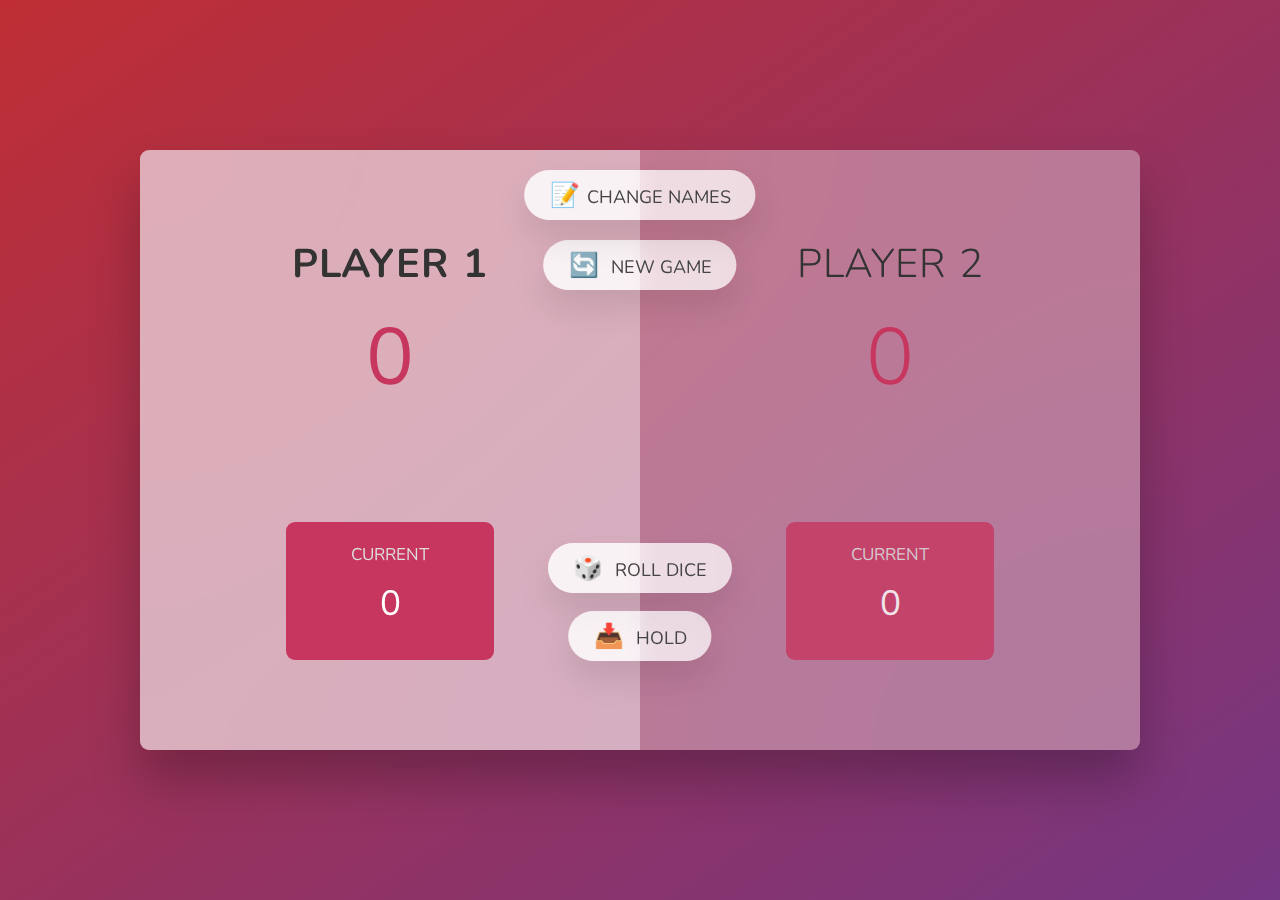
<file: 00_dice_game/index.html>
<!DOCTYPE html>
<html lang="en">
  <head>
    <meta charset="UTF-8" />
    <meta name="viewport" content="width=device-width, initial-scale=1.0" />
    <meta http-equiv="X-UA-Compatible" content="ie=edge" />
    <link rel="stylesheet" href="https://cdn.jsdelivr.net/npm/bootstrap@4.3.1/dist/css/bootstrap.min.css" integrity="sha384-ggOyR0iXCbMQv3Xipma34MD+dH/1fQ784/j6cY/iJTQUOhcWr7x9JvoRxT2MZw1T" crossorigin="anonymous">
    <link rel="stylesheet" href="style.css" />
    <title>Dice Game</title>
  </head>
  <body>
    <main>
      <section class="player player--0 player--active">
        <h2 class="name" id="name--0">PLAYER 1</h2>
        <p class="score" id="score--0">43</p>
        <div class="current">
          <p class="current-label">Current</p>
          <p class="current-score" id="current--0">0</p>
        </div>
      </section>
      <section class="player player--1">
        <h2 class="name" id="name--1">PLAYER 2</h2>
        <p class="score" id="score--1">24</p>
        <div class="current">
          <p class="current-label">Current</p>
          <p class="current-score" id="current--1">0</p>
        </div>
      </section>

      <img src="dice-5.png" alt="Playing dice" class="dice" />
      <button class="btn btn--new">🔄 New game</button>
      <button class="btn btn--names" data-toggle="modal" data-target="#exampleModalCenter">📝Change names</button>
      <button class="btn btn--roll">🎲 Roll dice</button>
      <button class="btn btn--hold">📥 Hold</button>
    </main>

    <div class="modal fade" id="exampleModalCenter" tabindex="-1" role="dialog" aria-labelledby="exampleModalCenterTitle"
    aria-hidden="true">
    <div class="modal-dialog modal-dialog-centered" role="document">
      <div class="modal-content">
        <div class="modal-header">
          <h5 class="modal-title" id="exampleModalCenterTitle">
            Edit player names
          </h5>
          <button type="button" class="close" data-dismiss="modal" aria-label="Close">
            <span aria-hidden="true">&check;</span>
          </button>
        </div>

        <form class="add-items">
          <div class="modal-body">
            <div class="form-row">
              <div class="col-md-6 mb-30">
                <label>Player 1: </label>
                <input type="text" class="form-control-file" name="item" id="player1" required />
              </div>
              <div class="col-md-6 mb-3">
                <label>Player 2: </label>
                <input type="text" class="form-control-file" name="item" id="player2" />
              </div>
            </div>
          </form>
        </div>
      </div>
    </div>
    <script src="https://code.jquery.com/jquery-3.3.1.slim.min.js" integrity="sha384-q8i/X+965DzO0rT7abK41JStQIAqVgRVzpbzo5smXKp4YfRvH+8abtTE1Pi6jizo" crossorigin="anonymous"></script>
    <script src="https://cdn.jsdelivr.net/npm/popper.js@1.14.7/dist/umd/popper.min.js" integrity="sha384-UO2eT0CpHqdSJQ6hJty5KVphtPhzWj9WO1clHTMGa3JDZwrnQq4sF86dIHNDz0W1" crossorigin="anonymous"></script>
    <script src="https://cdn.jsdelivr.net/npm/bootstrap@4.3.1/dist/js/bootstrap.min.js" integrity="sha384-JjSmVgyd0p3pXB1rRibZUAYoIIy6OrQ6VrjIEaFf/nJGzIxFDsf4x0xIM+B07jRM" crossorigin="anonymous"></script>
    <script src="script.js"></script>
  </body>
</html>
</file>
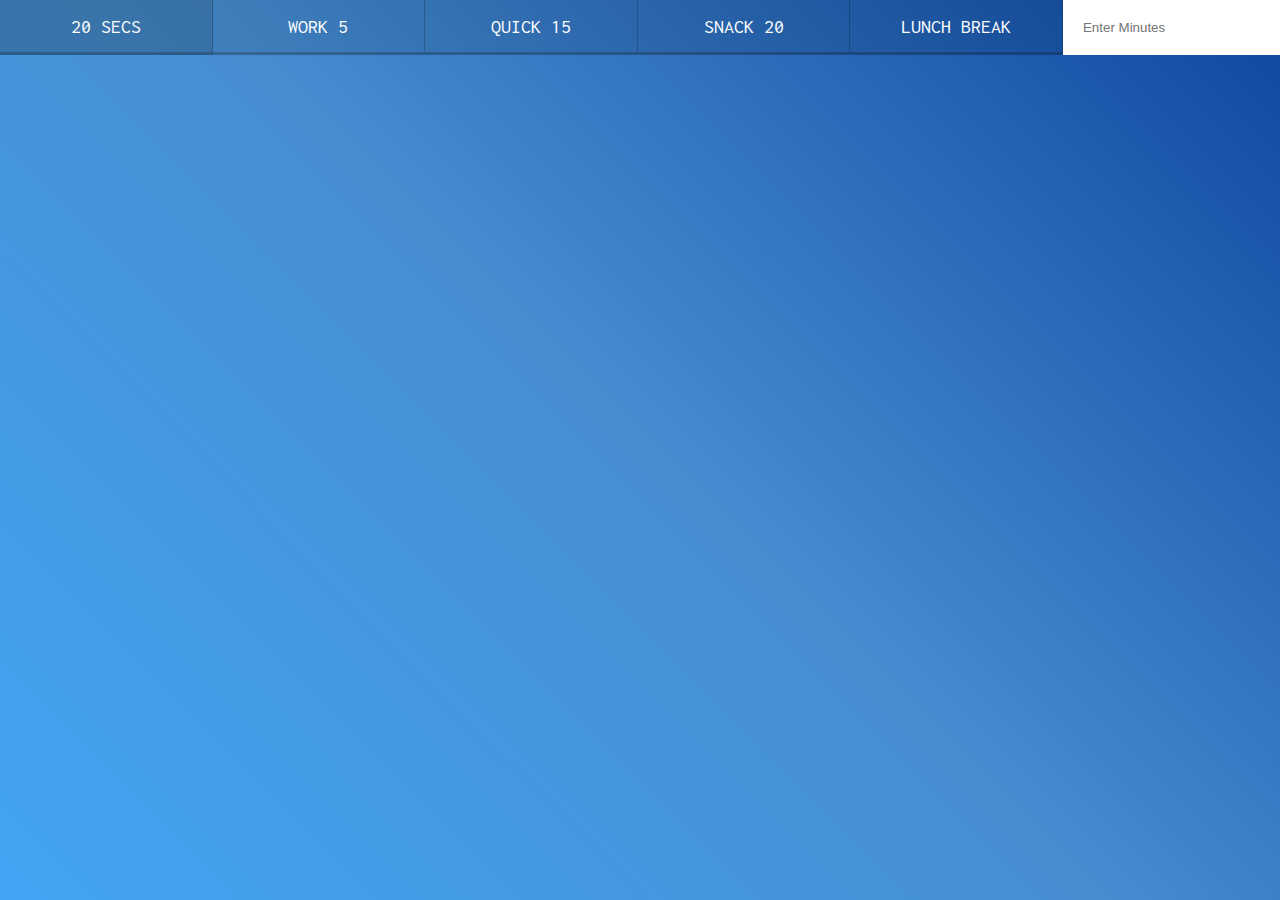
<file: 09_countdown_timer/index.html>
<!DOCTYPE html>
<html lang="en">
<head>
  <meta charset="UTF-8">
  <title>Countdown Timer</title>
  <link href='https://fonts.googleapis.com/css?family=Inconsolata' rel='stylesheet' type='text/css'>
  <link rel="stylesheet" href="style.css">
</head>
<body>
  <div class="timer">
    <div class="timer__controls">
      <button data-time="20" class="timer__button">20 Secs</button>
      <button data-time="300" class="timer__button">Work 5</button>
      <button data-time="900" class="timer__button">Quick 15</button>
      <button data-time="1200" class="timer__button">Snack 20</button>
      <button data-time="3600" class="timer__button">Lunch Break</button>
      <form name="customForm" id="custom">
        <input type="text" name="minutes" placeholder="Enter Minutes">
      </form>
    </div>
    <div class="display">
      <h1 class="display__time-left"></h1>
      <p class="display__end-time"></p>
    </div>
  </div>

  <script src="scripts-START.js"> </script>
</body>
</html>
</file>
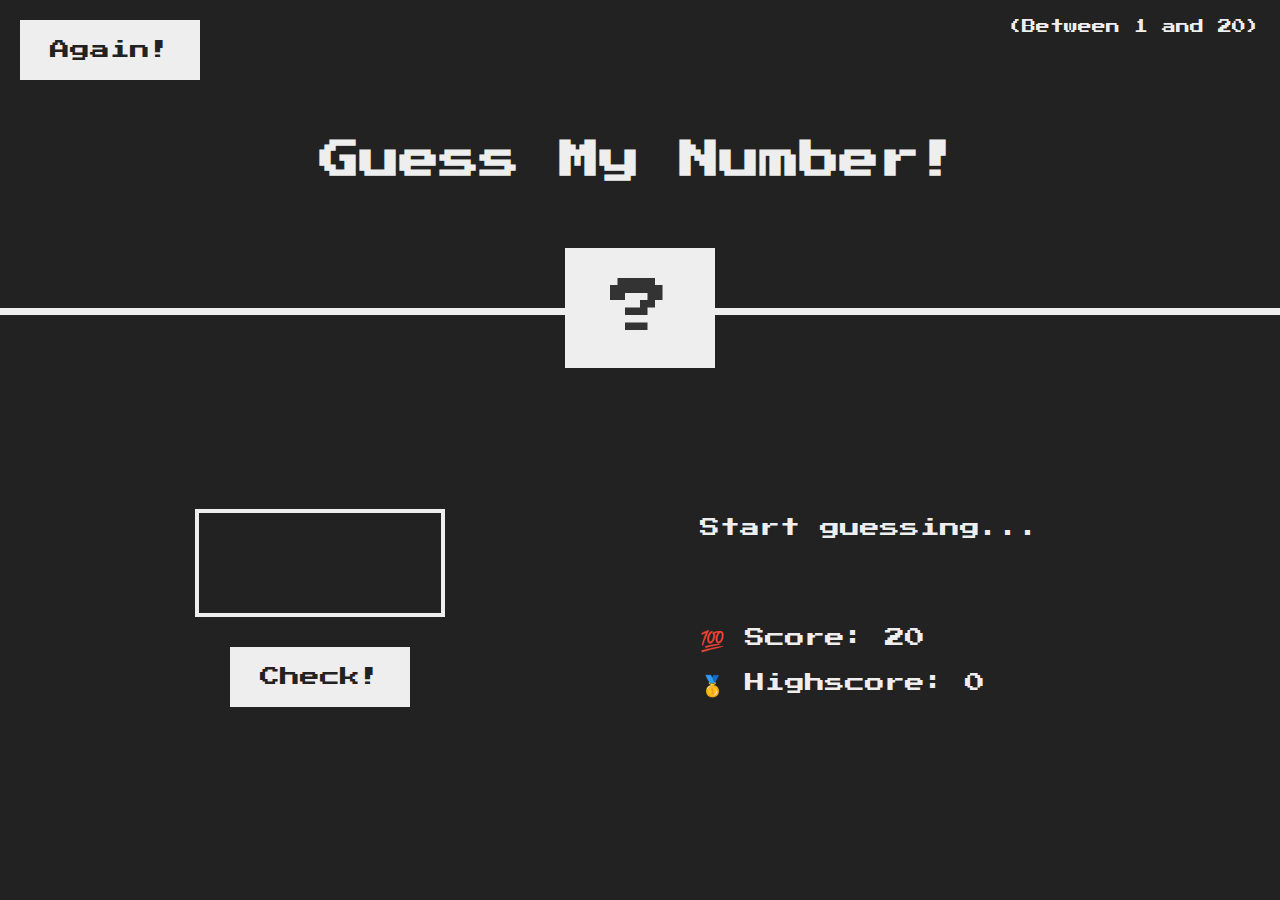
<file: 11_guess_number/index.html>
<!DOCTYPE html>
<html lang="en">
  <head>
    <meta charset="UTF-8" />
    <meta name="viewport" content="width=device-width, initial-scale=1.0" />
    <meta http-equiv="X-UA-Compatible" content="ie=edge" />
    <link rel="stylesheet" href="style.css" />
    <title>Guess My Number!</title>
  </head>
  <body>
    <header>
      <h1>Guess My Number!</h1>
      <p class="between">(Between 1 and 20)</p>
      <button class="btn again">Again!</button>
      <div class="number">?</div>
    </header>
    <main>
      <section class="left">
        <input type="number" class="guess" />
        <button class="btn check">Check!</button>
      </section>
      <section class="right">
        <p class="message">Start guessing...</p>
        <p class="label-score">💯 Score: <span class="score">20</span></p>
        <p class="label-highscore">
          🥇 Highscore: <span class="highscore">0</span>
        </p>
      </section>
    </main>
    <script src="script.js"></script>
  </body>
</html>
</file>
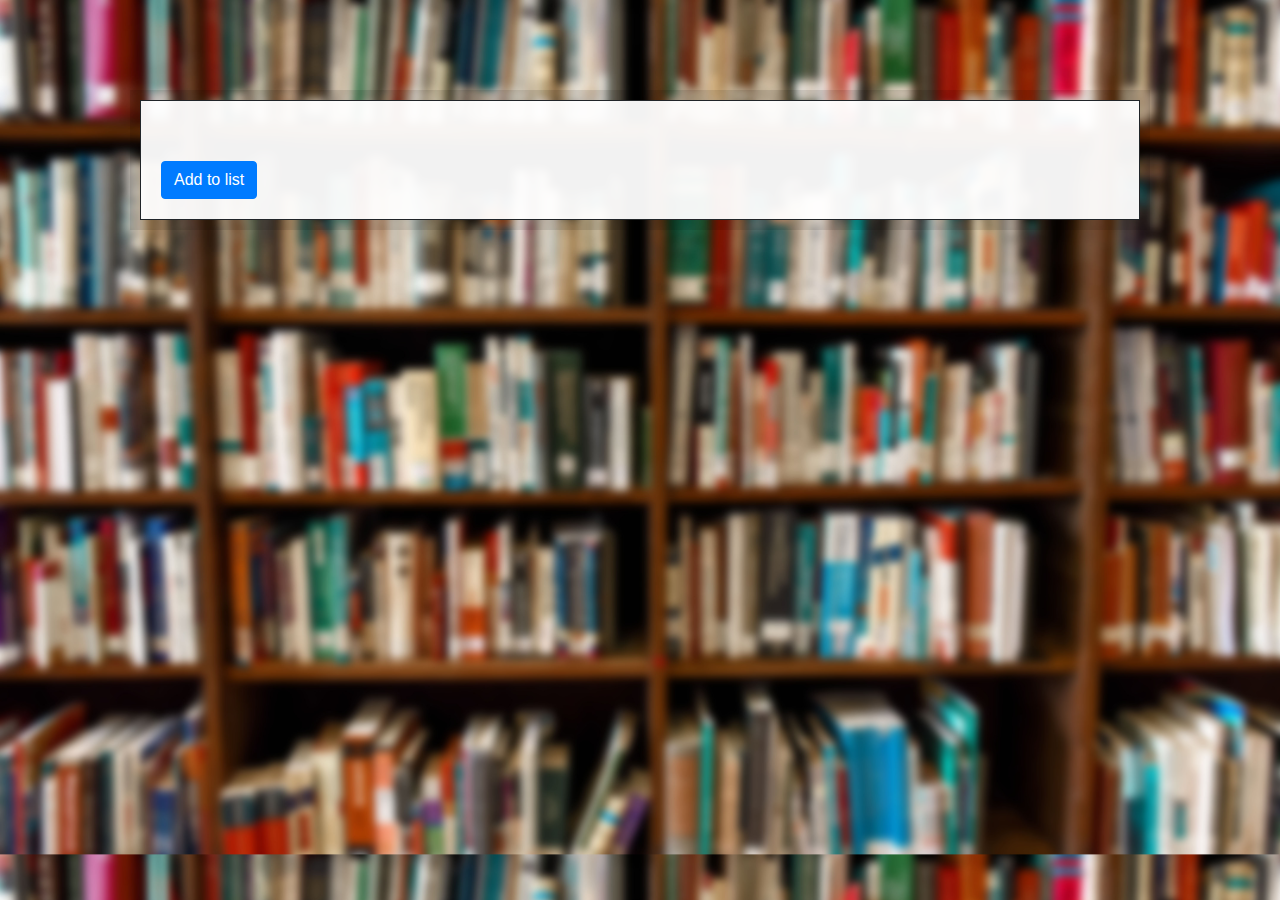
<file: local_crud/index.html>
<!DOCTYPE html>
<html lang="en">

<head>
  <meta charset="UTF-8" />
  <title>Local CRUD</title>
  <!-- CSS only -->
  <link href="https://cdn.jsdelivr.net/npm/bootstrap@5.2.2/dist/css/bootstrap.min.css" rel="stylesheet"
    integrity="sha384-Zenh87qX5JnK2Jl0vWa8Ck2rdkQ2Bzep5IDxbcnCeuOxjzrPF/et3URy9Bv1WTRi" crossorigin="anonymous" />
  <link rel="stylesheet" href="https://cdnjs.cloudflare.com/ajax/libs/twitter-bootstrap/5.2.0/css/bootstrap.min.css" />
  <link rel="stylesheet" href="https://cdn.datatables.net/1.12.1/css/dataTables.bootstrap5.min.css" />
  <link rel="stylesheet" href="https://cdn.jsdelivr.net/npm/bootstrap@4.3.1/dist/css/bootstrap.min.css"
    integrity="sha384-ggOyR0iXCbMQv3Xipma34MD+dH/1fQ784/j6cY/iJTQUOhcWr7x9JvoRxT2MZw1T" crossorigin="anonymous" />
  <link rel="stylesheet" href="style.css" />
  <link rel="stylesheet" href="https://cdn.datatables.net/1.12.1/css/jquery.dataTables.min.css" />
</head>

<body>
  <div class="content">
    <table id="example" class="table"></table>
    <br />
    <button type="button" class="btn btn-primary" data-toggle="modal" data-target="#exampleModalCenter">
      Add to list
    </button>
  </div>

  <!-- add - Modal -->
  <div class="modal fade" id="exampleModalCenter" tabindex="-1" role="dialog" aria-labelledby="exampleModalCenterTitle"
    aria-hidden="true">
    <div class="modal-dialog modal-dialog-centered" role="document">
      <div class="modal-content">
        <div class="modal-header">
          <h5 class="modal-title" id="exampleModalCenterTitle">
            Add to list
          </h5>
          <button type="button" class="close" data-dismiss="modal" aria-label="Close">
            <span aria-hidden="true">&times;</span>
          </button>
        </div>

        <form class="add-items">
          <div class="modal-body">
            <div class="form-row">
              <div class="col-md-6 mb-30">
                <label>Name</label>
                <input type="text" class="form-control" name="item" id="firstName" required />
              </div>
              <div class="col-md-6 mb-3">
                <label>Surname</label>
                <input type="text" class="form-control" name="item" id="lastName" />
              </div>
              <div class="col-md-12 mb-3">
                <label>e-mail</label>
                <input type="text" class="form-control" name="item" id="email" />
              </div>
            </div>

            <label>Country</label>
            <select class="form-select col-md-12 mb-1" name="item" id="selectCountry">
              <option selected>Select Country</option>
            </select>
            <label>City</label>
            <select class="form-select col-md-12 mb-1" name="item" id="selectCity">
              <option selected>Select City</option>
            </select>
          </div>
          <div class="modal-footer">
            <button type="button" class="btn btn-secondary" data-dismiss="modal">
              Close
            </button>
            <button type="submit" class="btn btn-primary add-to-list" id="adding">Add to list</button>
          </div>
        </form>
      </div>
    </div>
  </div>

  <!-- edit - Modal -->
  <div class="modal fade" id="editModal" tabindex="-1" role="dialog" aria-labelledby="exampleModalCenterTitle"
    aria-hidden="true">
    <div class="modal-dialog modal-dialog-centered" role="document">
      <div class="modal-content">
        <div class="modal-header">
          <h5 class="modal-title" id="exampleModalCenterTitle">
            Edit table
          </h5>
          <button type="button" class="close" data-dismiss="modal" aria-label="Close">
            <span aria-hidden="true">&times;</span>
          </button>
        </div>

        <form class="edit-items">
          <div class="modal-body">
            <div class="form-row">
              <div class="col-md-6 mb-30">
                <label>Name</label>
                <input type="text" class="form-control" name="item" id="editFirstName" required />
              </div>
              <div class="col-md-6 mb-3">
                <label>Surname</label>
                <input type="text" class="form-control" name="item" id="editLastName" />
              </div>
              <div class="col-md-12 mb-3">
                <label>e-mail</label>
                <input type="text" class="form-control" name="item" id="editEmail" />
              </div>
            </div>

            <label>Country</label>
            <select class="form-select col-md-12 mb-1" name="item" id="editSelectCountry">
              <option>Choose country</option>
            </select>
            <label>City</label>
            <select class="form-select col-md-12 mb-1" name="item" id="editSelectCity">
              <option>Choose city</option>
            </select>
          </div>
          <div class="modal-footer">
            <button type="button" class="btn btn-secondary" data-dismiss="modal">
              Close
            </button>
            <button type="submit" class="btn btn-primary update-changes">Update changes</button>
          </div>
        </form>
      </div>
    </div>
  </div>



  <script src="https://ajax.googleapis.com/ajax/libs/jquery/3.6.0/jquery.min.js"></script>
  <script src="https://code.jquery.com/jquery-3.6.1.js" integrity="sha256-3zlB5s2uwoUzrXK3BT7AX3FyvojsraNFxCc2vC/7pNI="
    crossorigin="anonymous"></script>
  <script src="https://cdn.jsdelivr.net/npm/popper.js@1.14.7/dist/umd/popper.min.js"
    integrity="sha384-UO2eT0CpHqdSJQ6hJty5KVphtPhzWj9WO1clHTMGa3JDZwrnQq4sF86dIHNDz0W1"
    crossorigin="anonymous"></script>
  <script src="https://cdn.jsdelivr.net/npm/bootstrap@4.3.1/dist/js/bootstrap.min.js"
    integrity="sha384-JjSmVgyd0p3pXB1rRibZUAYoIIy6OrQ6VrjIEaFf/nJGzIxFDsf4x0xIM+B07jRM"
    crossorigin="anonymous"></script>
  <script src="https://cdn.datatables.net/1.13.1/js/jquery.dataTables.min.js"></script>
  <script src="https://code.jquery.com/jquery-3.5.1.js"></script>
  <script src="https://cdn.datatables.net/1.12.1/js/jquery.dataTables.min.js"></script>
  <script src="https://cdn.datatables.net/datetime/1.1.2/js/dataTables.dateTime.min.js"></script>
  <script src="https://editor.datatables.net/extensions/Editor/js/dataTables.editor.min.js"></script>
  <script src="./script.js"></script>
</body>

</html>
</file>
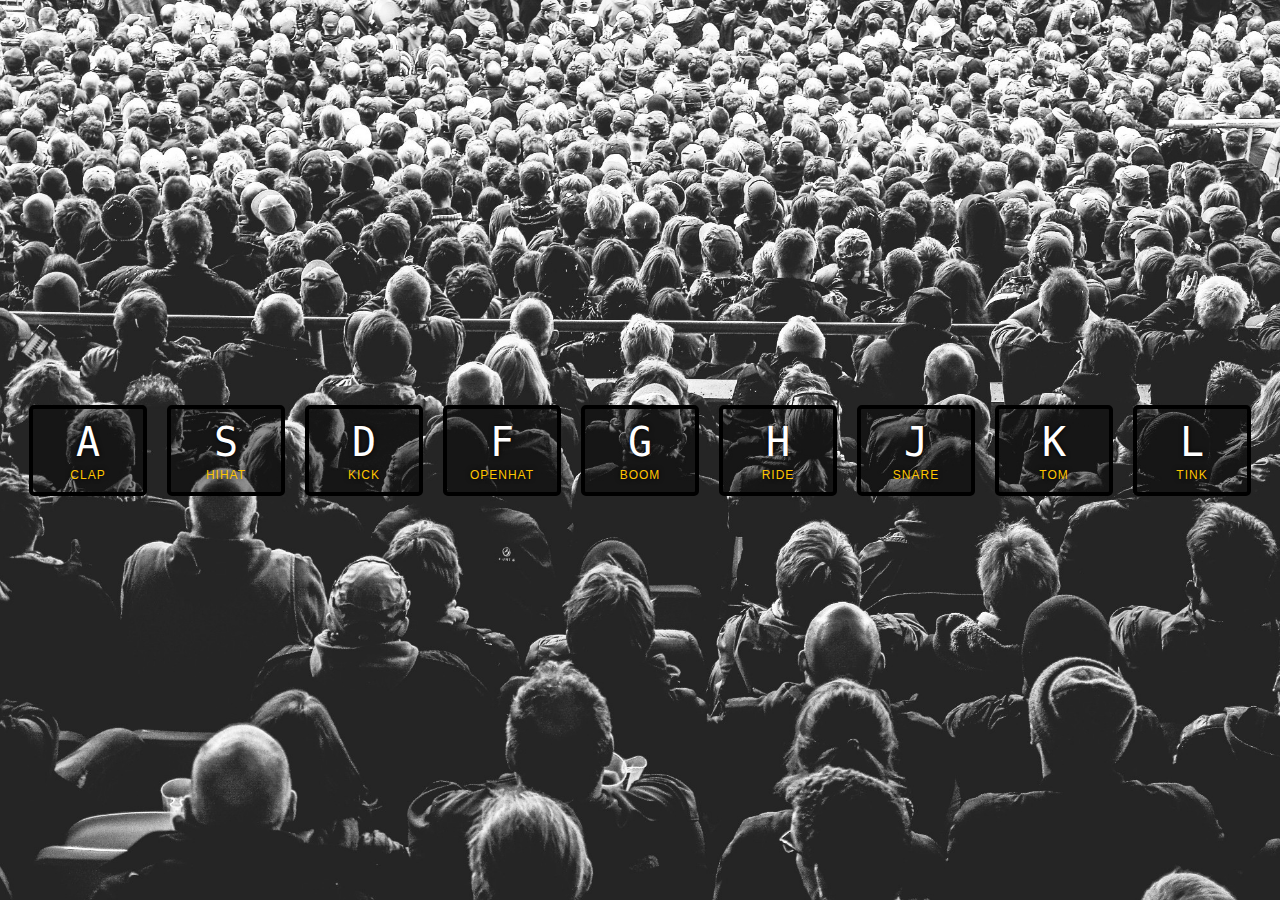
<file: 01_drum_kit/index-FINISHED.html>
<!DOCTYPE html>
<html lang="en">
<head>
  <meta charset="UTF-8">
  <title>JS Drum Kit</title>
  <link rel="stylesheet" href="style.css">
</head>
<body>


  <div class="keys">
    <div data-key="65" class="key">
      <kbd>A</kbd>
      <span class="sound">clap</span>
    </div>
    <div data-key="83" class="key">
      <kbd>S</kbd>
      <span class="sound">hihat</span>
    </div>
    <div data-key="68" class="key">
      <kbd>D</kbd>
      <span class="sound">kick</span>
    </div>
    <div data-key="70" class="key">
      <kbd>F</kbd>
      <span class="sound">openhat</span>
    </div>
    <div data-key="71" class="key">
      <kbd>G</kbd>
      <span class="sound">boom</span>
    </div>
    <div data-key="72" class="key">
      <kbd>H</kbd>
      <span class="sound">ride</span>
    </div>
    <div data-key="74" class="key">
      <kbd>J</kbd>
      <span class="sound">snare</span>
    </div>
    <div data-key="75" class="key">
      <kbd>K</kbd>
      <span class="sound">tom</span>
    </div>
    <div data-key="76" class="key">
      <kbd>L</kbd>
      <span class="sound">tink</span>
    </div>
  </div>

  <audio data-key="65" src="sounds/clap.wav"></audio>
  <audio data-key="83" src="sounds/hihat.wav"></audio>
  <audio data-key="68" src="sounds/kick.wav"></audio>
  <audio data-key="70" src="sounds/openhat.wav"></audio>
  <audio data-key="71" src="sounds/boom.wav"></audio>
  <audio data-key="72" src="sounds/ride.wav"></audio>
  <audio data-key="74" src="sounds/snare.wav"></audio>
  <audio data-key="75" src="sounds/tom.wav"></audio>
  <audio data-key="76" src="sounds/tink.wav"></audio>

<script>
  function removeTransition(e) {
    if (e.propertyName !== 'transform') return;
    e.target.classList.remove('playing');
  }

  function playSound(e) {
    const audio = document.querySelector(`audio[data-key="${e.keyCode}"]`);
    const key = document.querySelector(`div[data-key="${e.keyCode}"]`);
    if (!audio) return;

    key.classList.add('playing');
    audio.currentTime = 0;
    audio.play();
  }

  const keys = Array.from(document.querySelectorAll('.key'));
  keys.forEach(key => key.addEventListener('transitionend', removeTransition));
  window.addEventListener('keydown', playSound);
</script>


</body>
</html>
</file>
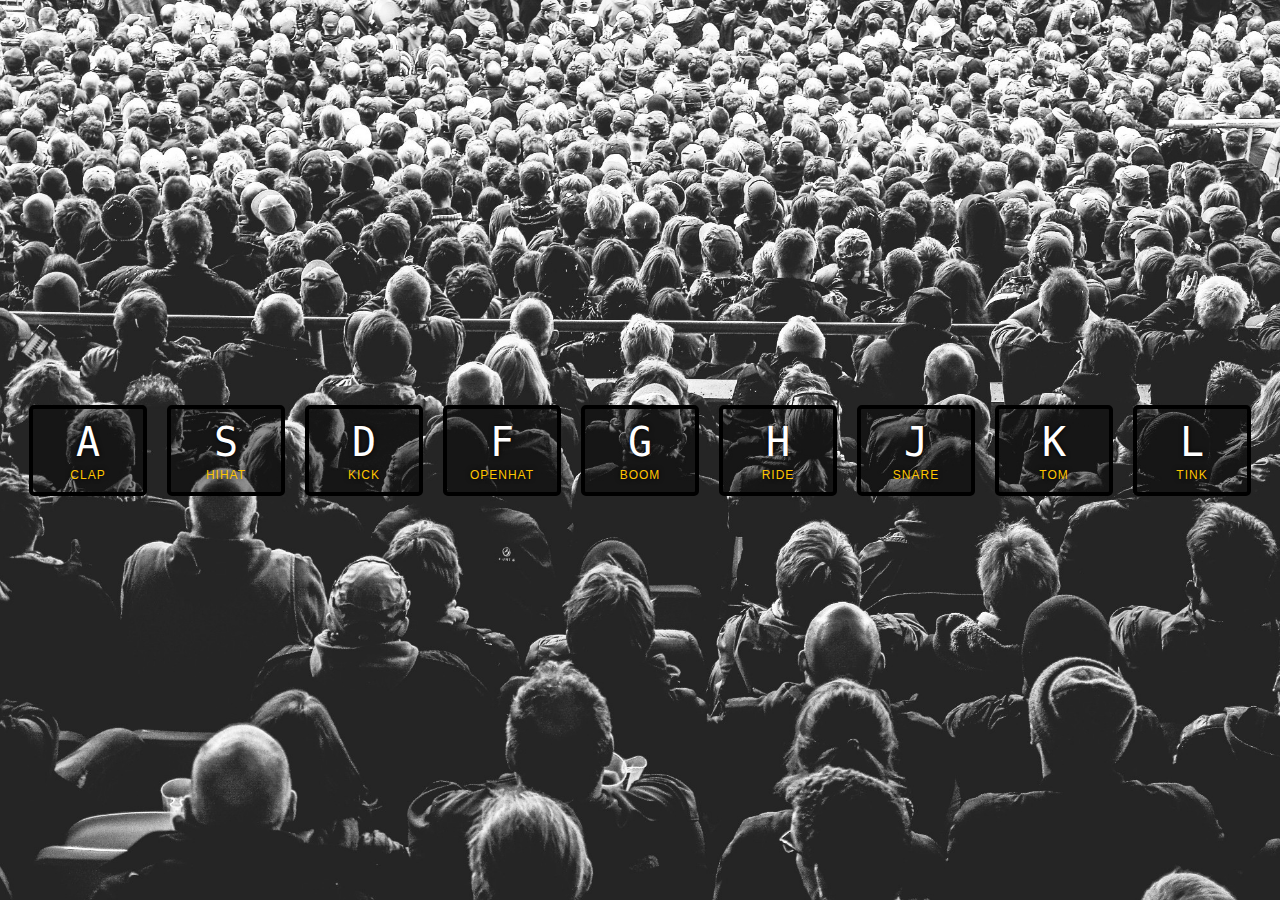
<file: 01_drum_kit/index-START.html>
<!DOCTYPE html>
<html lang="en">
<head>
  <meta charset="UTF-8">
  <title>JS Drum Kit</title>
  <link rel="stylesheet" href="style.css">
</head>
<body>


  <div class="keys">
    <div data-key="65" class="key">
      <kbd>A</kbd>
      <span class="sound">clap</span>
    </div>
    <div data-key="83" class="key">
      <kbd>S</kbd>
      <span class="sound">hihat</span>
    </div>
    <div data-key="68" class="key">
      <kbd>D</kbd>
      <span class="sound">kick</span>
    </div>
    <div data-key="70" class="key">
      <kbd>F</kbd>
      <span class="sound">openhat</span>
    </div>
    <div data-key="71" class="key">
      <kbd>G</kbd>
      <span class="sound">boom</span>
    </div>
    <div data-key="72" class="key">
      <kbd>H</kbd>
      <span class="sound">ride</span>
    </div>
    <div data-key="74" class="key">
      <kbd>J</kbd>
      <span class="sound">snare</span>
    </div>
    <div data-key="75" class="key">
      <kbd>K</kbd>
      <span class="sound">tom</span>
    </div>
    <div data-key="76" class="key">
      <kbd>L</kbd>
      <span class="sound">tink</span>
    </div>
  </div>

  <audio data-key="65" src="sounds/clap.wav"></audio>
  <audio data-key="83" src="sounds/hihat.wav"></audio>
  <audio data-key="68" src="sounds/kick.wav"></audio>
  <audio data-key="70" src="sounds/openhat.wav"></audio>
  <audio data-key="71" src="sounds/boom.wav"></audio>
  <audio data-key="72" src="sounds/ride.wav"></audio>
  <audio data-key="74" src="sounds/snare.wav"></audio>
  <audio data-key="75" src="sounds/tom.wav"></audio>
  <audio data-key="76" src="sounds/tink.wav"></audio>

<script>

function removeTransition(e) {

    if (e.propertyName !== 'transform') return;
    console.log("removed");
    e.target.classList.remove('playing');
  }

  function playSound(e){
    
    console.log("played");
    const audio = document.querySelector(`audio[data-key="${e.keyCode}"]`);
    const key = document.querySelector(`div[data-key="${e.keyCode}"]`);
    if (!audio) return;

    
    key.classList.add('playing');
    audio.currentTime = 0;
    audio.play();
    
  }

  const keys = Array.from(document.querySelectorAll('.key'));
  keys.forEach(key => key.addEventListener('transitionend', removeTransition));
  window.addEventListener('keydown', playSound);
  
</script>


</body>
</html>
</file>
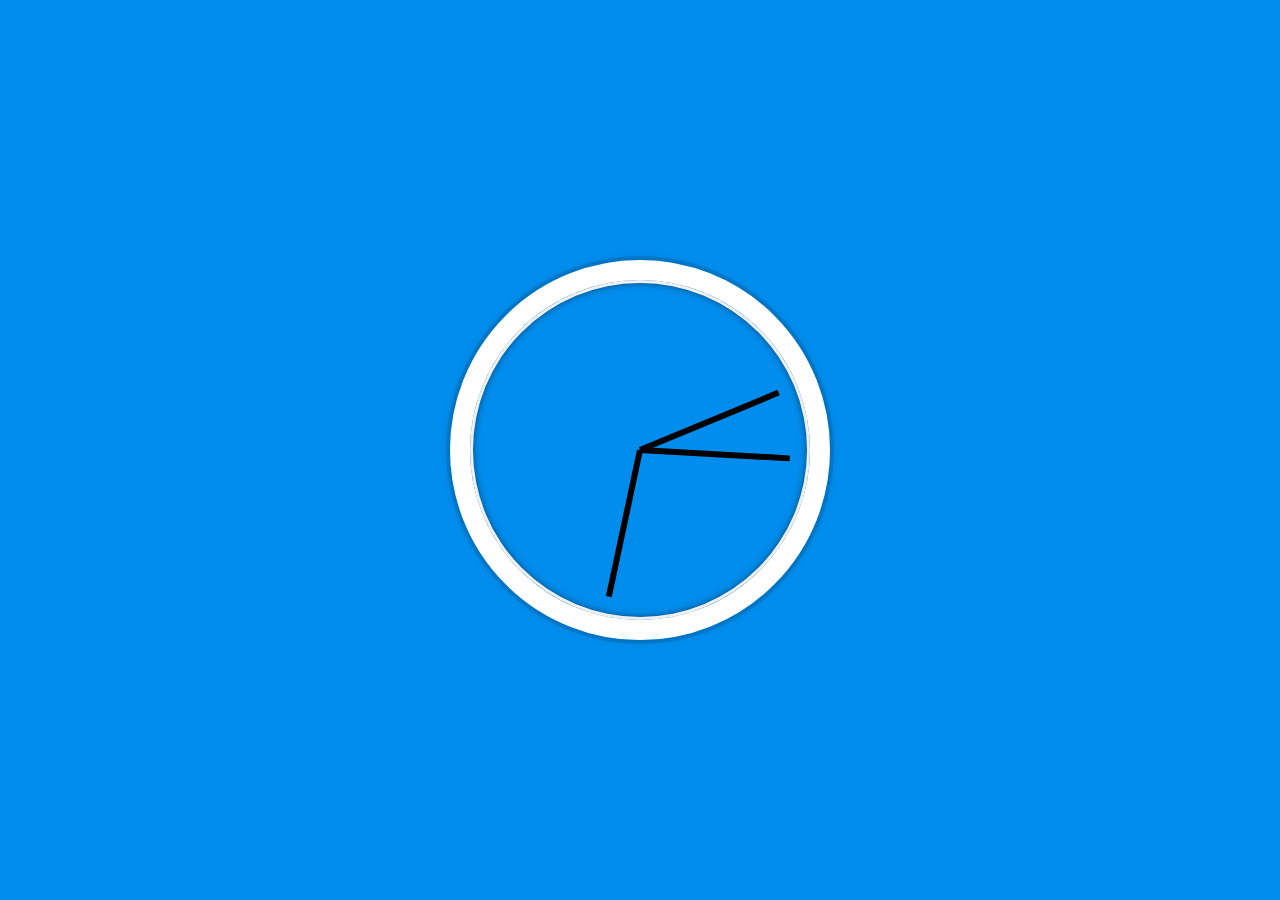
<file: 02_clock/index-FINISHED.html>
<!DOCTYPE html>
<html lang="en">
<head>
  <meta charset="UTF-8">
  <title>JS + CSS Clock</title>
</head>
<body>


    <div class="clock">
      <div class="clock-face">
        <div class="hand hour-hand"></div>
        <div class="hand min-hand"></div>
        <div class="hand second-hand"></div>
      </div>
    </div>


  <style>
    html {
      background: #018DED url(https://unsplash.it/1500/1000?image=881&blur=5);
      background-size: cover;
      font-family: 'helvetica neue';
      text-align: center;
      font-size: 10px;
    }

    body {
      margin: 0;
      font-size: 2rem;
      display: flex;
      flex: 1;
      min-height: 100vh;
      align-items: center;
    }

    .clock {
      width: 30rem;
      height: 30rem;
      border: 20px solid white;
      border-radius: 50%;
      margin: 50px auto;
      position: relative;
      padding: 2rem;
      box-shadow:
        0 0 0 4px rgba(0,0,0,0.1),
        inset 0 0 0 3px #EFEFEF,
        inset 0 0 10px black,
        0 0 10px rgba(0,0,0,0.2);
    }

    .clock-face {
      position: relative;
      width: 100%;
      height: 100%;
      transform: translateY(-3px); /* account for the height of the clock hands */
    }

    .hand {
      width: 50%;
      height: 6px;
      background: black;
      position: absolute;
      top: 50%;
      transform-origin: 100%;
      transform: rotate(90deg);
      transition: all 0.05s;
      transition-timing-function: cubic-bezier(0.1, 2.7, 0.58, 1);
    }
</style>

<script>
  const secondHand = document.querySelector('.second-hand');
  const minsHand = document.querySelector('.min-hand');
  const hourHand = document.querySelector('.hour-hand');

  function setDate() {
    const now = new Date();

    const seconds = now.getSeconds();
    const secondsDegrees = ((seconds / 60) * 360) + 90;
    secondHand.style.transform = `rotate(${secondsDegrees}deg)`;

    const mins = now.getMinutes();
    const minsDegrees = ((mins / 60) * 360) + ((seconds/60)*6) + 90;
    minsHand.style.transform = `rotate(${minsDegrees}deg)`;

    const hour = now.getHours();
    const hourDegrees = ((hour / 12) * 360) + ((mins/60)*30) + 90;
    hourHand.style.transform = `rotate(${hourDegrees}deg)`;
  }

  setInterval(setDate, 1000);

  setDate();

</script>
</body>
</html>
</file>
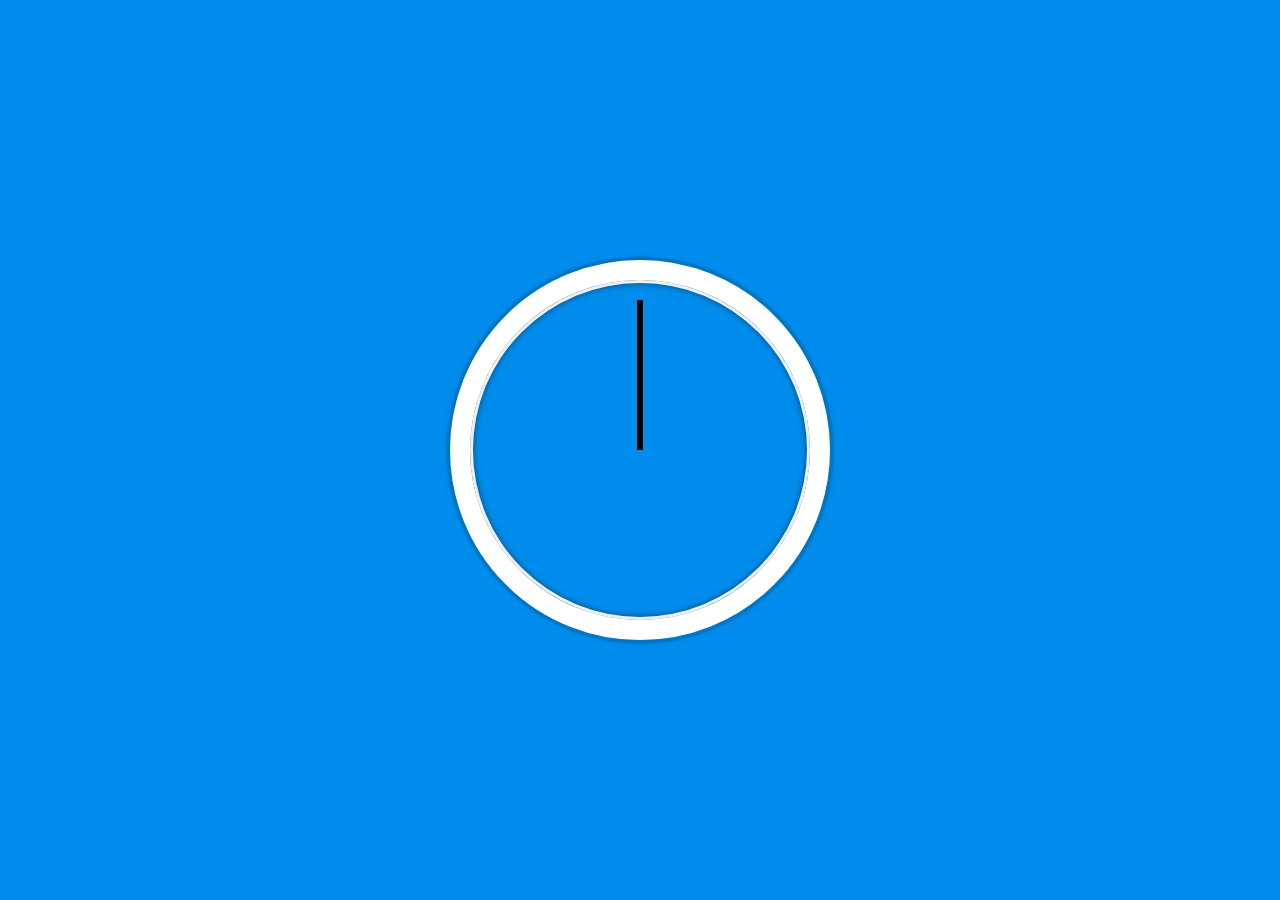
<file: 02_clock/index-START.html>
<!DOCTYPE html>
<html lang="en">
<head>
  <meta charset="UTF-8">
  <title>JS + CSS Clock</title>
</head>
<body>


    <div class="clock">
      <div class="clock-face">
        <div class="hand hour-hand"></div>
        <div class="hand min-hand"></div>
        <div class="hand second-hand"></div>
      </div>
    </div>


  <style>
    html {
      background: #018DED url(https://unsplash.it/1500/1000?image=881&blur=5);
      background-size: cover;
      font-family: 'helvetica neue';
      text-align: center;
      font-size: 10px;
    }

    body {
      margin: 0;
      font-size: 2rem;
      display: flex;
      flex: 1;
      min-height: 100vh;
      align-items: center;
    }

    .clock {
      width: 30rem;
      height: 30rem;
      border: 20px solid white;
      border-radius: 50%;
      margin: 50px auto;
      position: relative;
      padding: 2rem;
      box-shadow:
        0 0 0 4px rgba(0,0,0,0.1),
        inset 0 0 0 3px #EFEFEF,
        inset 0 0 10px black,
        0 0 10px rgba(0,0,0,0.2);
    }

    .clock-face {
      position: relative;
      width: 100%;
      height: 100%;
      transform: translateY(-3px); /* account for the height of the clock hands */
    }

    .hand {
      width: 50%;
      height: 6px;
      background: black;
      position: absolute;
      top: 50%;
      transform-origin: 100%;
      transform: rotate(90deg);
      transition: all 0.05s;
      transition-timing-function: cubic-bezier(0.14, 1.8, 0.58, 1);
    }

  </style>
  
  <script>
    const secondHand = document.querySelector('.second-hand');
    const minutesHand = document.querySelector('.min-hand');
    const hoursHand = document.querySelector('.hour-hand')

    function setDate(){
      const now = new Date();
      const seconds = now.getSeconds();
      const secondsDegrees = ((seconds / 60) * 360) + 90;

      const minutes = now.getMinutes();
      const minutesDegrees = ((minutes / 60) * 360) + 90;

      const hours = now.getHours();
      const hoursDegrees =   ((hours / 12) * 360) + 90;


      secondHand.style.transform = `rotate(${secondsDegrees}deg)`;
      minutesHand.style.transform = `rotate(${minutesDegrees}deg)`;
      hoursHand.style.transform = `rotate(${hoursDegrees}deg)`
    }
    setInterval(setDate, 1000);

  </script>
</body>
</html>
</file>
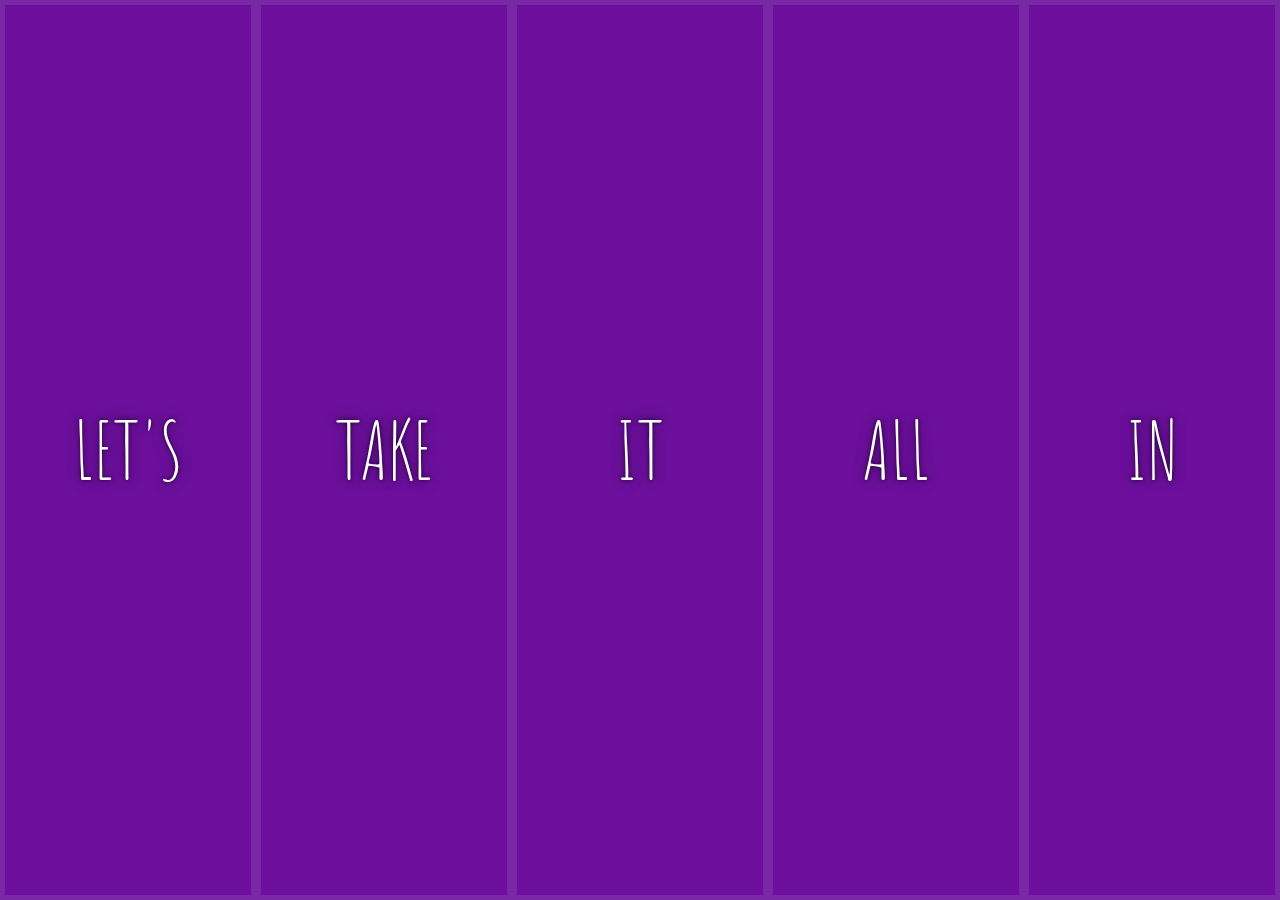
<file: 03_flex_galery/index-FINISHED.html>
<!DOCTYPE html>
<html lang="en">
<head>
  <meta charset="UTF-8">
  <title>Flex Panels 💪</title>
  <link href='https://fonts.googleapis.com/css?family=Amatic+SC' rel='stylesheet' type='text/css'>
</head>
<body>
  <style>
    html {
      box-sizing: border-box;
      background: #ffc600;
      font-family: 'helvetica neue';
      font-size: 20px;
      font-weight: 200;
    }
    
    body {
      margin: 0;
    }
    
    *, *:before, *:after {
      box-sizing: inherit;
    }

    .panels {
      min-height: 100vh;
      overflow: hidden;
      display: flex;
    }

    .panel {
      background: #6B0F9C;
      box-shadow: inset 0 0 0 5px rgba(255,255,255,0.1);
      color: white;
      text-align: center;
      align-items: center;
      /* Safari transitionend event.propertyName === flex */
      /* Chrome + FF transitionend event.propertyName === flex-grow */
      transition:
        font-size 0.7s cubic-bezier(0.61,-0.19, 0.7,-0.11),
        flex 0.7s cubic-bezier(0.61,-0.19, 0.7,-0.11),
        background 0.2s;
      font-size: 20px;
      background-size: cover;
      background-position: center;
      flex: 1;
      justify-content: center;
      display: flex;
      flex-direction: column;
    }

    .panel1 { background-image:url(https://source.unsplash.com/gYl-UtwNg_I/1500x1500); }
    .panel2 { background-image:url(https://source.unsplash.com/rFKUFzjPYiQ/1500x1500); }
    .panel3 { background-image:url(https://images.unsplash.com/photo-1465188162913-8fb5709d6d57?ixlib=rb-0.3.5&q=80&fm=jpg&crop=faces&cs=tinysrgb&w=1500&h=1500&fit=crop&s=967e8a713a4e395260793fc8c802901d); }
    .panel4 { background-image:url(https://source.unsplash.com/ITjiVXcwVng/1500x1500); }
    .panel5 { background-image:url(https://source.unsplash.com/3MNzGlQM7qs/1500x1500); }

    /* Flex Items */
    .panel > * {
      margin: 0;
      width: 100%;
      transition: transform 0.5s;
      flex: 1 0 auto;
      display: flex;
      justify-content: center;
      align-items: center;
    }

    .panel > *:first-child { transform: translateY(-100%); }
    .panel.open-active > *:first-child { transform: translateY(0); }
    .panel > *:last-child { transform: translateY(100%); }
    .panel.open-active > *:last-child { transform: translateY(0); }

    .panel p {
      text-transform: uppercase;
      font-family: 'Amatic SC', cursive;
      text-shadow: 0 0 4px rgba(0, 0, 0, 0.72), 0 0 14px rgba(0, 0, 0, 0.45);
      font-size: 2em;
    }
    
    .panel p:nth-child(2) {
      font-size: 4em;
    }

    .panel.open {
      flex: 5;
      font-size: 40px;
    }
    
    @media only screen and (max-width: 600px) {
      .panel p {
        font-size: 1em;
      }
    }
  </style>


  <div class="panels">
    <div class="panel panel1">
      <p>Hey</p>
      <p>Let's</p>
      <p>Dance</p>
    </div>
    <div class="panel panel2">
      <p>Give</p>
      <p>Take</p>
      <p>Receive</p>
    </div>
    <div class="panel panel3">
      <p>Experience</p>
      <p>It</p>
      <p>Today</p>
    </div>
    <div class="panel panel4">
      <p>Give</p>
      <p>All</p>
      <p>You can</p>
    </div>
    <div class="panel panel5">
      <p>Life</p>
      <p>In</p>
      <p>Motion</p>
    </div>
  </div>

  <script>
    const panels = document.querySelectorAll('.panel');

    function toggleOpen() {
      console.log('Hello');
      this.classList.toggle('open');
    }

    function toggleActive(e) {
      console.log(e.propertyName);
      if (e.propertyName.includes('flex')) {
        this.classList.toggle('open-active');
      }
    }

    panels.forEach(panel => panel.addEventListener('click', toggleOpen));
    panels.forEach(panel => panel.addEventListener('transitionend', toggleActive));
  </script>

</body>
</html>
</file>
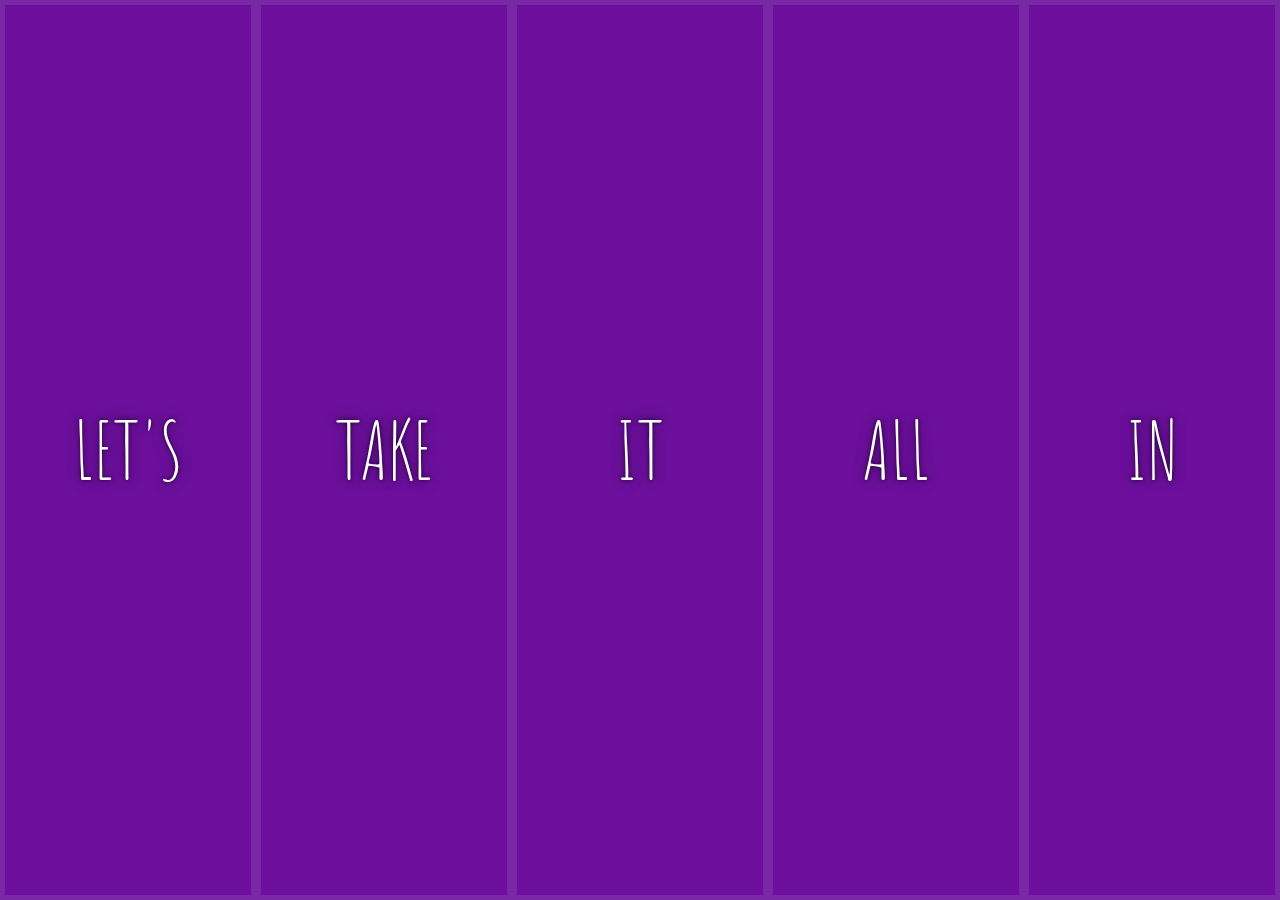
<file: 03_flex_galery/index-START.html>
<!DOCTYPE html>
<html lang="en">
<head>
  <meta charset="UTF-8">
  <title>Flex Panels 💪</title>
  <link href='https://fonts.googleapis.com/css?family=Amatic+SC' rel='stylesheet' type='text/css'>
</head>
<body>
  <style>
    html {
      box-sizing: border-box;
      background: #ffc600;
      font-family: 'helvetica neue';
      font-size: 20px;
      font-weight: 200;
    }
    
    body {
      margin: 0;
    }
    
    *, *:before, *:after {
      box-sizing: inherit;
    }

    .panels {
      min-height: 100vh;
      overflow: hidden;
      display: flex;
    }

    .panel {
      background: #6B0F9C;
      box-shadow: inset 0 0 0 5px rgba(255,255,255,0.1);
      color: white;
      text-align: center;
      align-items: center;
      /* Safari transitionend event.propertyName === flex */
      /* Chrome + FF transitionend event.propertyName === flex-grow */
      transition:
        font-size 0.7s cubic-bezier(0.61,-0.19, 0.7,-0.11),
        flex 0.7s cubic-bezier(0.61,-0.19, 0.7,-0.11),
        background 0.2s;
      font-size: 20px;
      background-size: cover;
      background-position: center;
      flex: 1;
      justify-content: center;
      align-items: center;
      display: flex;
      flex-direction: column;
    }

    .panel1 { background-image:url(https://source.unsplash.com/gYl-UtwNg_I/1500x1500); }
    .panel2 { background-image:url(https://source.unsplash.com/rFKUFzjPYiQ/1500x1500); }
    .panel3 { background-image:url(https://images.unsplash.com/photo-1465188162913-8fb5709d6d57?ixlib=rb-0.3.5&q=80&fm=jpg&crop=faces&cs=tinysrgb&w=1500&h=1500&fit=crop&s=967e8a713a4e395260793fc8c802901d); }
    .panel4 { background-image:url(https://source.unsplash.com/ITjiVXcwVng/1500x1500); }
    .panel5 { background-image:url(https://source.unsplash.com/3MNzGlQM7qs/1500x1500); }

    /* Flex Children */
    .panel > * {
      margin: 0;
      width: 100%;
      transition: transform 0.5s;
      flex: 1 0 auto;
      display: flex;
      justify-content: center;
      align-items: center;
    }

    .panel > *:first-child{transform: translateY(-100%)}
    .panel.open-active > *:first-child{transform: translate(0)}
    .panel > *:last-child{transform: translateY(100%)}
    .panel.open-active > *:last-child{transform: translate(0)}

    .panel p {
      text-transform: uppercase;
      font-family: 'Amatic SC', cursive;
      text-shadow: 0 0 4px rgba(0, 0, 0, 0.72), 0 0 14px rgba(0, 0, 0, 0.45);
      font-size: 2em;
    }
    
    .panel p:nth-child(2) {
      font-size: 4em;
    }

    .panel.open {
      font-size: 40px;
      flex: 5;
    }

  </style>


  <div class="panels">
    <div class="panel panel1">
      <p>Hey</p>
      <p>Let's</p>
      <p>Dance</p>
    </div>
    <div class="panel panel2">
      <p>Give</p>
      <p>Take</p>
      <p>Receive</p>
    </div>
    <div class="panel panel3">
      <p>Experience</p>
      <p>It</p>
      <p>Today</p>
    </div>
    <div class="panel panel4">
      <p>Give</p>
      <p>All</p>
      <p>You can</p>
    </div>
    <div class="panel panel5">
      <p>Life</p>
      <p>In</p>
      <p>Motion</p>
    </div>
  </div>

  <script>
    const panels = document.querySelectorAll('.panel');

    panels.forEach(item => item.addEventListener('click', toggleOpen));
    panels.forEach(item => item.addEventListener('transitionend', transitionDone));

    function toggleOpen(){
      this.classList.toggle('open');
    }

   function transitionDone(e){
    if(e.propertyName.includes('flex')){
      console.log(this)
      this.classList.toggle('open-active')
    }
    }  

    

  </script>



</body>
</html>
</file>
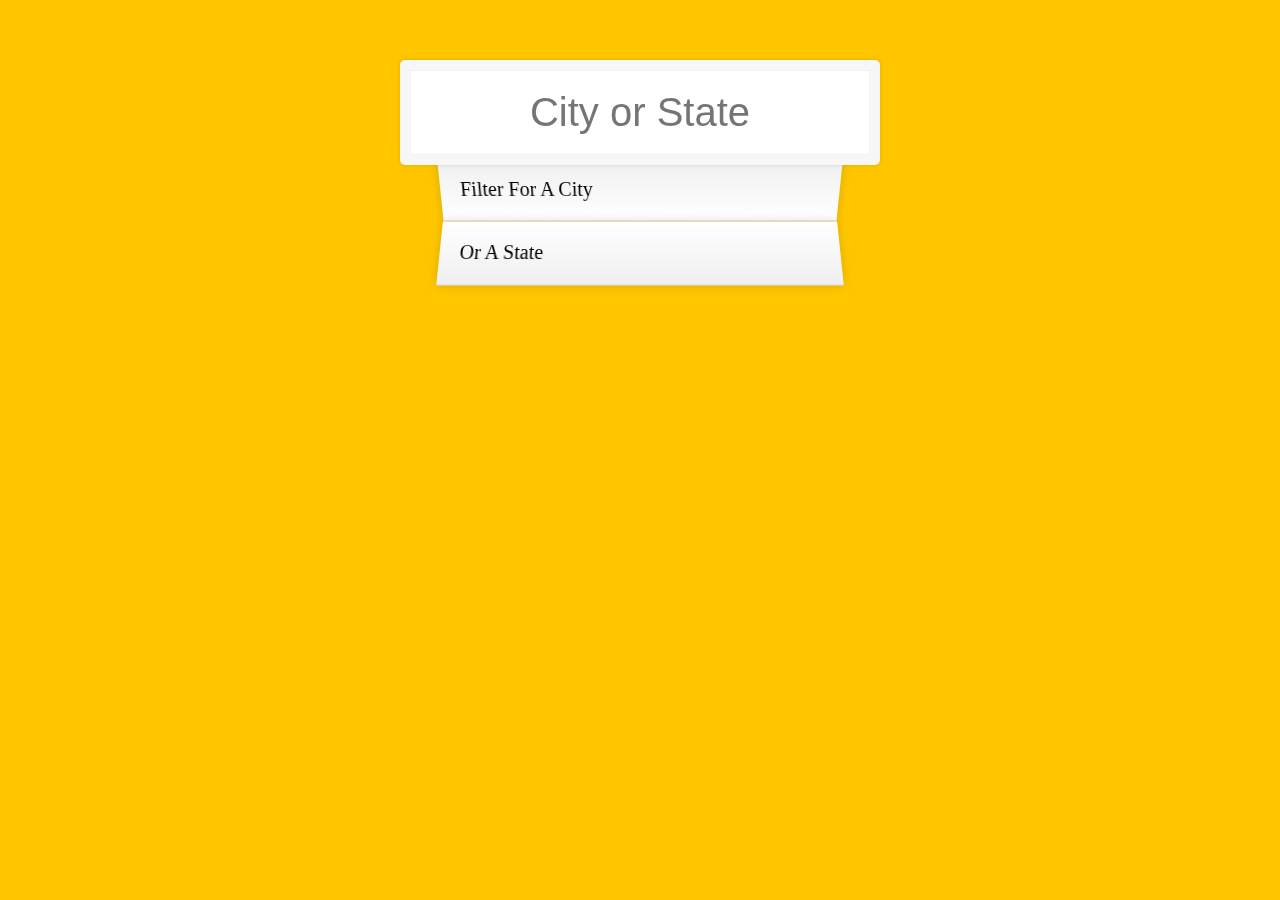
<file: 04_type_ahead/index-FINISHED.html>
<!DOCTYPE html>
<html lang="en">
<head>
  <meta charset="UTF-8">
  <title>Type Ahead 👀</title>
  <link rel="stylesheet" href="style.css">
</head>
<body>

  <form class="search-form">
    <input type="text" class="search" placeholder="City or State">
    <ul class="suggestions">
      <li>Filter for a city</li>
      <li>or a state</li>
    </ul>
  </form>
<script>
const endpoint = 'https://gist.githubusercontent.com/Miserlou/c5cd8364bf9b2420bb29/raw/2bf258763cdddd704f8ffd3ea9a3e81d25e2c6f6/cities.json';

const cities = [];
fetch(endpoint)
  .then(blob => blob.json())
  .then(data => cities.push(...data));

function findMatches(wordToMatch, cities) {
  return cities.filter(place => {
    // here we need to figure out if the city or state matches what was searched
    const regex = new RegExp(wordToMatch, 'gi');
    return place.city.match(regex) || place.state.match(regex)
  });
}

function numberWithCommas(x) {
  return x.toString().replace(/\B(?=(\d{3})+(?!\d))/g, ',');
}

function displayMatches() {
  const matchArray = findMatches(this.value, cities);
  const html = matchArray.map(place => {
    const regex = new RegExp(this.value, 'gi');
    const cityName = place.city.replace(regex, `<span class="hl">${this.value}</span>`);
    const stateName = place.state.replace(regex, `<span class="hl">${this.value}</span>`);
    return `
      <li>
        <span class="name">${cityName}, ${stateName}</span>
        <span class="population">${numberWithCommas(place.population)}</span>
      </li>
    `;
  }).join('');
  suggestions.innerHTML = html;
}

const searchInput = document.querySelector('.search');
const suggestions = document.querySelector('.suggestions');

searchInput.addEventListener('change', displayMatches);
searchInput.addEventListener('keyup', displayMatches);

</script>
  </body>
</html>
</file>
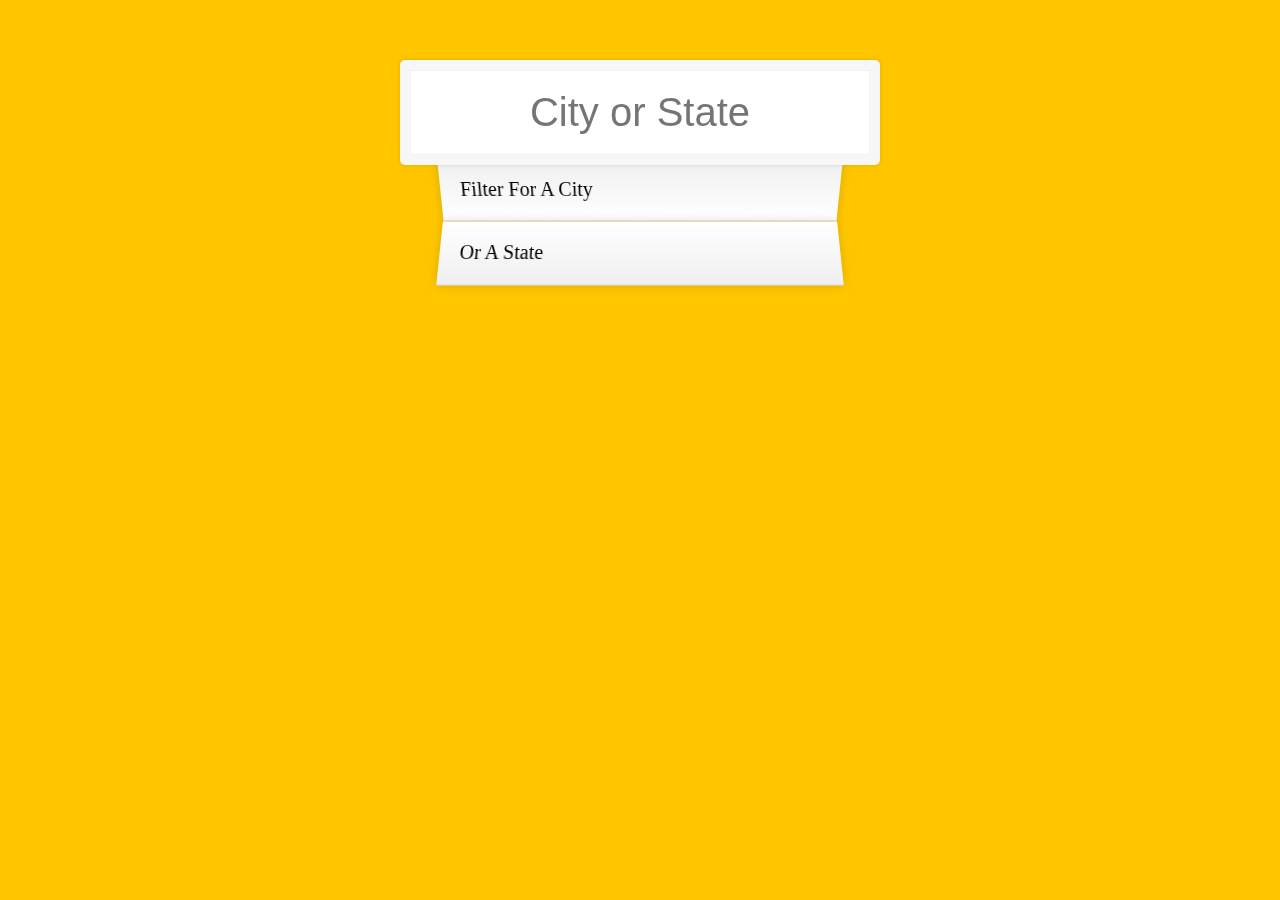
<file: 04_type_ahead/index-START.html>
<!DOCTYPE html>
<html lang="en">
<head>
  <meta charset="UTF-8">
  <title>Type Ahead 👀</title>
  <link rel="stylesheet" href="style.css">
</head>
<body>

  <form class="search-form">
    <input type="text" class="search" placeholder="City or State">
    <ul class="suggestions">
      <li>Filter for a city</li>
      <li>or a state</li>
    </ul>
  </form>
<script>
const endpoint = 'https://gist.githubusercontent.com/Miserlou/c5cd8364bf9b2420bb29/raw/2bf258763cdddd704f8ffd3ea9a3e81d25e2c6f6/cities.json';

const cities = [];

fetch(endpoint)
  .then(parse => parse.json())
  .then(data => cities.push(...data));

  function findMatches(wordToMatch, cities){
     return cities.filter(place => {
      const regex = new RegExp(wordToMatch, 'gi');
      return place.city.match(regex) || place.state.match(regex);
     });
  }

  function displayMatch(){
    const match = findMatches(this.value, cities);
    const html = match.map(place => {
    const regex = new RegExp(this.value, 'gi');
    const cityName = place.city.replace(regex, `<span class="hl">${this.value}</span>`);
    const stateName = place.state.replace(regex, `<span class="hl">${this.value}</span>`);
      return `
      <li>
        <span class="name">${cityName}, ${stateName}</span>
        <span class="population">${numberWithCommas(place.population)}</span>
      </li>`;
    }).join('');
    suggestions.innerHTML = html;
  }

  function numberWithCommas(x) {
    return x.toString().replace(/\B(?=(\d{3})+(?!\d))/g, ",");
}

  const searchInput = document.querySelector('.search');
  const suggestions = document.querySelector('.suggestions');

  searchInput.addEventListener('change', displayMatch);
  searchInput.addEventListener('keyup', displayMatch);

</script>
</body>
</html>
</file>
<file: 00_dice_game/style.css>
@import url('https://fonts.googleapis.com/css2?family=Nunito&display=swap');

* {
  margin: 0;
  padding: 0;
  box-sizing: inherit;
}

html {
  font-size: 62.5%;
  box-sizing: border-box;
}

body {
  font-family: 'Nunito', sans-serif;
  font-weight: 400;
  height: 100vh;
  color: #333;
  background-image: linear-gradient(to top left, #753682 0%, #bf2e34 100%);
  display: flex;
  align-items: center;
  justify-content: center;
}
.fade{
  font-family: 'Nunito', sans-serif;
  font-weight: 400;
  background-color: rgba(255, 255, 255, 0.35);
  font-size: 2rem;
  font-weight: 700;
}
.modal-title{
  font-size: 2rem;
  font-weight: 700;
}

/* LAYOUT */
main {
  position: relative;
  width: 100rem;
  height: 60rem;
  background-color: rgba(255, 255, 255, 0.35);
  backdrop-filter: blur(200px);
  filter: blur();
  box-shadow: 0 3rem 5rem rgba(0, 0, 0, 0.25);
  border-radius: 9px;
  overflow: hidden;
  display: flex;
}

.player {
  flex: 50%;
  padding: 9rem;
  display: flex;
  flex-direction: column;
  align-items: center;
  transition: all 0.75s;
}

/* ELEMENTS */
.name {
  position: relative;
  font-size: 4rem;
  text-transform: uppercase;
  letter-spacing: 1px;
  word-spacing: 2px;
  font-weight: 300;
  margin-bottom: 1rem;
}

.score {
  font-size: 8rem;
  font-weight: 300;
  color: #c7365f;
  margin-bottom: auto;
}

.player--active {
  background-color: rgba(255, 255, 255, 0.4);
}
.player--active .name {
  font-weight: 700;
}
.player--active .score {
  font-weight: 400;
}

.player--active .current {
  opacity: 1;
}

.current {
  background-color: #c7365f;
  opacity: 0.8;
  border-radius: 9px;
  color: #fff;
  width: 65%;
  padding: 2rem;
  text-align: center;
  transition: all 0.75s;
}

.current-label {
  text-transform: uppercase;
  margin-bottom: 1rem;
  font-size: 1.7rem;
  color: #ddd;
}

.current-score {
  font-size: 3.5rem;
}

/* ABSOLUTE POSITIONED ELEMENTS */
.btn {
  position: absolute;
  left: 50%;
  transform: translateX(-50%);
  color: #444;
  background: none;
  border: none;
  font-family: inherit;
  font-size: 1.8rem;
  text-transform: uppercase;
  cursor: pointer;
  font-weight: 400;
  transition: all 0.2s;

  background-color: white;
  background-color: rgba(255, 255, 255, 0.6);
  backdrop-filter: blur(10px);

  padding: 0.7rem 2.5rem;
  border-radius: 50rem;
  box-shadow: 0 1.75rem 3.5rem rgba(0, 0, 0, 0.1);
}

.btn::first-letter {
  font-size: 2.4rem;
  display: inline-block;
  margin-right: 0.7rem;
}

.btn--new {
  top: 9rem;
}
.btn--names{
  top: 2rem;
}
.btn--roll {
  top: 39.3rem;
}
.btn--hold {
  top: 46.1rem;
}
.add-to-list{
  top: 7rem;
  background-color: white;
}

.btn:active {
  transform: translate(-50%, 3px);
  box-shadow: 0 1rem 2rem rgba(0, 0, 0, 0.15);
}

.btn:focus {
  outline: none;
}

.dice {
  position: absolute;
  left: 50%;
  top: 16.5rem;
  transform: translateX(-50%);
  height: 10rem;
  box-shadow: 0 2rem 5rem rgba(0, 0, 0, 0.2);
}

.player--winner {
  background-color: #2f2f2f;
}

.player--winner .name {
  font-weight: 700;
  color: #c7365f;
}
.hidden{
  display: none;
}
</file>
<file: 09_countdown_timer/style.css>
html {
  box-sizing: border-box;
  font-size: 10px;
  background: #8E24AA;
  background: linear-gradient(45deg,  #42a5f5 0%,#478ed1 50%,#0d47a1 100%);
}

*, *:before, *:after {
  box-sizing: inherit;
}

body {
  margin: 0;
  text-align: center;
  font-family: 'Inconsolata', monospace;
}

.display__time-left {
  font-weight: 100;
  font-size: 20rem;
  margin: 0;
  color: white;
  text-shadow: 4px 4px 0 rgba(0,0,0,0.05);
}

.timer {
  display: flex;
  min-height: 100vh;
  flex-direction: column;
}

.timer__controls {
  display: flex;
}

.timer__controls > * {
  flex: 1;
}

.timer__controls form {
  flex: 1;
  display: flex;
}

.timer__controls input {
  flex: 1;
  border: 0;
  padding: 2rem;
}

.timer__button {
  background: none;
  border: 0;
  cursor: pointer;
  color: white;
  font-size: 2rem;
  text-transform: uppercase;
  background: rgba(0,0,0,0.1);
  border-bottom: 3px solid rgba(0,0,0,0.2);
  border-right: 1px solid rgba(0,0,0,0.2);
  padding: 1rem;
  font-family: 'Inconsolata', monospace;
}

.timer__button:hover,
.timer__button:focus {
  background: rgba(0,0,0,0.2);
  outline: 0;
}

.display {
  flex: 1;
  display: flex;
  flex-direction: column;
  align-items: center;
  justify-content: center;
}

.display__end-time {
  font-size: 4rem;
  color: white;
}
</file>
<file: 11_guess_number/style.css>
@import url('https://fonts.googleapis.com/css?family=Press+Start+2P&display=swap');

* {
  margin: 0;
  padding: 0;
  box-sizing: inherit;
}

html {
  font-size: 62.5%;
  box-sizing: border-box;
}

body {
  font-family: 'Press Start 2P', sans-serif;
  color: #eee;
  background-color: #222;
  /* background-color: #60b347; */
}

/* LAYOUT */
header {
  position: relative;
  height: 35vh;
  border-bottom: 7px solid #eee;
}

main {
  height: 65vh;
  color: #eee;
  display: flex;
  align-items: center;
  justify-content: space-around;
}

.left {
  width: 52rem;
  display: flex;
  flex-direction: column;
  align-items: center;
}

.right {
  width: 52rem;
  font-size: 2rem;
}

/* ELEMENTS STYLE */
h1 {
  font-size: 4rem;
  text-align: center;
  position: absolute;
  width: 100%;
  top: 52%;
  left: 50%;
  transform: translate(-50%, -50%);
}

.number {
  background: #eee;
  color: #333;
  font-size: 6rem;
  width: 15rem;
  padding: 3rem 0rem;
  text-align: center;
  position: absolute;
  bottom: 0;
  left: 50%;
  transform: translate(-50%, 50%);
}

.between {
  font-size: 1.4rem;
  position: absolute;
  top: 2rem;
  right: 2rem;
}

.again {
  position: absolute;
  top: 2rem;
  left: 2rem;
}

.guess {
  background: none;
  border: 4px solid #eee;
  font-family: inherit;
  color: inherit;
  font-size: 5rem;
  padding: 2.5rem;
  width: 25rem;
  text-align: center;
  display: block;
  margin-bottom: 3rem;
}

.btn {
  border: none;
  background-color: #eee;
  color: #222;
  font-size: 2rem;
  font-family: inherit;
  padding: 2rem 3rem;
  cursor: pointer;
}

.btn:hover {
  background-color: #ccc;
}

.message {
  margin-bottom: 8rem;
  height: 3rem;
}

.label-score {
  margin-bottom: 2rem;
}
</file>
<file: local_crud/style.css>
body{
    background: url("image.jpeg");
    background-size: cover;
    font-family: Futura, "Trebuchet MS", Arial, sans-serif;
  }
  .content {
    padding: 20px;
    max-width: 1000px;
    background: rgba(255, 255, 255, 0.95);
    box-shadow: 0 0 0 10px rgba(0, 0, 0, 0.1);
    margin: auto;
    margin-top: 100px;
    border: 1px solid #212529;
  }
  .form-select{
    hdisplay: block;
    width: 100%;
    height: calc(1.5em + 0.75rem + 2px);
    padding: 0.375rem 0.75rem;
    font-size: 1rem;
    font-weight: 400;
    line-height: 1.5;
    color: #495057;
    background-color: #fff;
    background-clip: padding-box;
    border: 1px solid #ced4da;
    border-radius: 0.25rem;
    transition: border-color .15s ease-in-out,box-shadow .15s ease-in-out;
  }
</file>
<file: 01_drum_kit/style.css>
html {
  font-size: 10px;
  background: url('./background.jpg') bottom center;
  background-size: cover;
}

body,html {
  margin: 0;
  padding: 0;
  font-family: sans-serif;
}

.keys {
  display: flex;
  flex: 1;
  min-height: 100vh;
  align-items: center;
  justify-content: center;
}

.key {
  border: .4rem solid black;
  border-radius: .5rem;
  margin: 1rem;
  font-size: 1.5rem;
  padding: 1rem .5rem;
  transition: all 0.07s ease;
  width: 10rem;
  text-align: center;
  color: white;
  background: rgba(0,0,0,0.4);
  text-shadow: 0 0 .5rem black;
}

.playing {
  transform: scale(1.1);
  border-color: #ffc600;
  box-shadow: 0 0 1rem #ffc600;
}

kbd {
  display: block;
  font-size: 4rem;
}

.sound {
  font-size: 1.2rem;
  text-transform: uppercase;
  letter-spacing: .1rem;
  color: #ffc600;
}
</file>
<file: 04_type_ahead/style.css>
html {
  box-sizing: border-box;
  background: #ffc600;
  font-family: 'helvetica neue';
  font-size: 20px;
  font-weight: 200;
}

*, *:before, *:after {
  box-sizing: inherit;
}

input {
  width: 100%;
  padding: 20px;
}

.search-form {
  max-width: 400px;
  margin: 50px auto;
}

input.search {
  margin: 0;
  text-align: center;
  outline: 0;
  border: 10px solid #F7F7F7;
  width: 120%;
  left: -10%;
  position: relative;
  top: 10px;
  z-index: 2;
  border-radius: 5px;
  font-size: 40px;
  box-shadow: 0 0 5px rgba(0, 0, 0, 0.12), inset 0 0 2px rgba(0, 0, 0, 0.19);
}

.suggestions {
  margin: 0;
  padding: 0;
  position: relative;
  /*perspective: 20px;*/
}

.suggestions li {
  background: white;
  list-style: none;
  border-bottom: 1px solid #D8D8D8;
  box-shadow: 0 0 10px rgba(0, 0, 0, 0.14);
  margin: 0;
  padding: 20px;
  transition: background 0.2s;
  display: flex;
  justify-content: space-between;
  text-transform: capitalize;
}

.suggestions li:nth-child(even) {
  transform: perspective(100px) rotateX(3deg) translateY(2px) scale(1.001);
  background: linear-gradient(to bottom,  #ffffff 0%,#EFEFEF 100%);
}

.suggestions li:nth-child(odd) {
  transform: perspective(100px) rotateX(-3deg) translateY(3px);
  background: linear-gradient(to top,  #ffffff 0%,#EFEFEF 100%);
}

span.population {
  font-size: 15px;
}

.hl {
  background: #ffc600;
}
</file>
